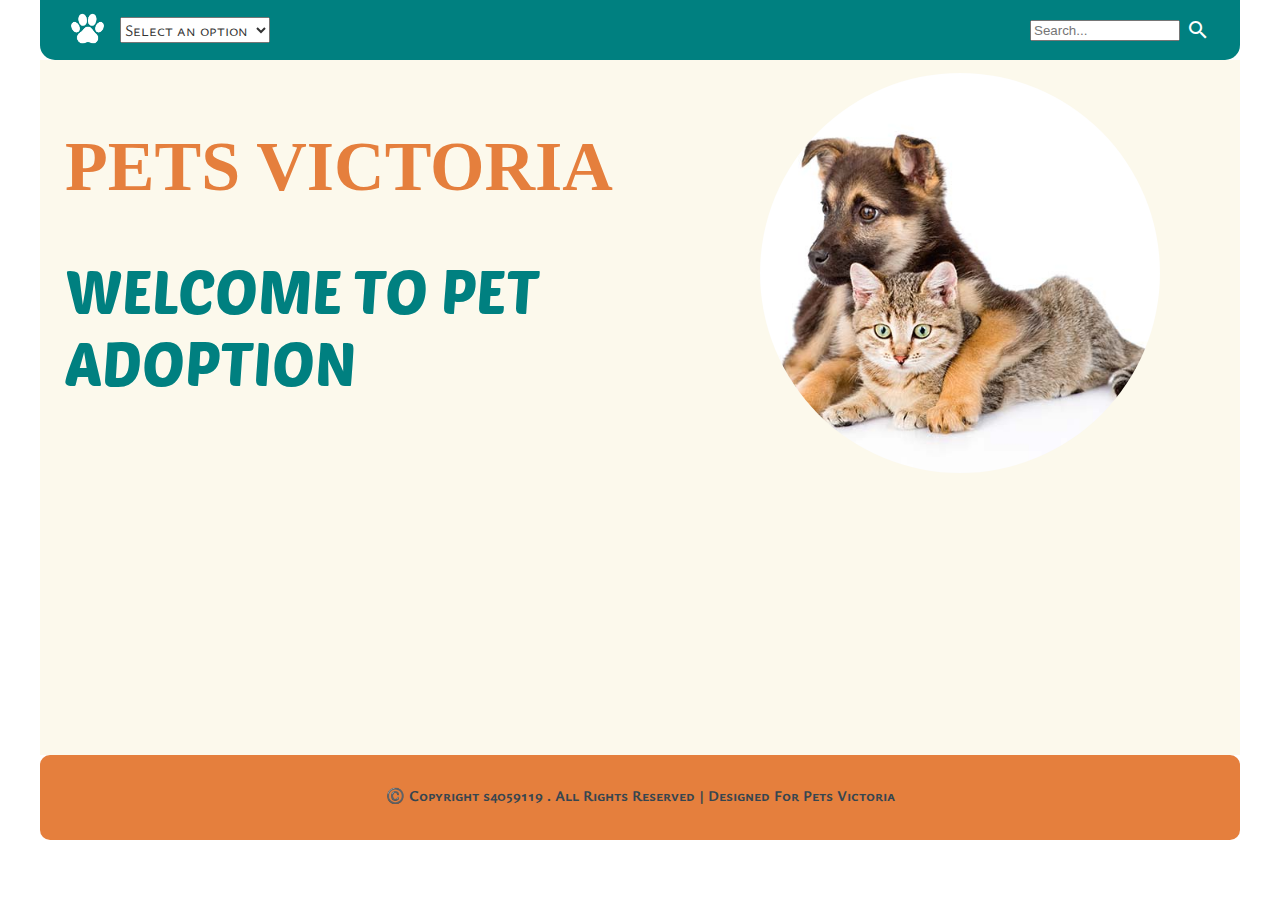
<file: a1/index.html>
<!DOCTYPE html>
<html lang="en">
<head>
    <meta charset="UTF-8">
    <meta name="viewport" content="width=device-width, initial-scale=1.0">
    <title>Pets Victoria</title>
    <link rel="stylesheet" href="style.css">
    <link rel="stylesheet" href="https://fonts.googleapis.com/css2?family=Ysabeau+SC&family=Poetsen+One&family=Permanent+Marker&display=swap">
    <link rel="stylesheet" href="https://fonts.googleapis.com/icon?family=Material+Icons">
    <script src="main.js" defer></script>
</head>
<body>
    <header>
        <nav>
            <a href="index.html"><img src="images/logo.png" alt="Pets Victoria Logo"></a>
            <select id="pageSelector" onchange="navigateToPage()">
                <option value="index.html" selected>Select an option</option>
                <option value="index.html">Home</option>
                <option value="pets.html">Pets</option>
                <option value="add.html">Add More</option>
                <option value="gallery.html">Gallery</option>
            </select>
            <form>
                <input type="text" placeholder="Search...">
                <button type="submit" class="search-button">
                    <span class="material-icons">search</span>
                </button>
            </form>
        </nav>
    </header>
    <main class="home-page">
        <div class="text-section">
            <h1 class="main-title">PETS VICTORIA</h1>
            <p class="welcome-text">WELCOME TO PET<br>ADOPTION</p>
        </div>
        <div class="image-section">
            <img src="images/main.jpg" alt="Main Image" class="circle">
        </div>
    </main>
    <footer>
        <p>©️ Copyright s4059119 . All Rights Reserved | Designed For Pets Victoria</p>
    </footer>
</body>
</html>
</file>
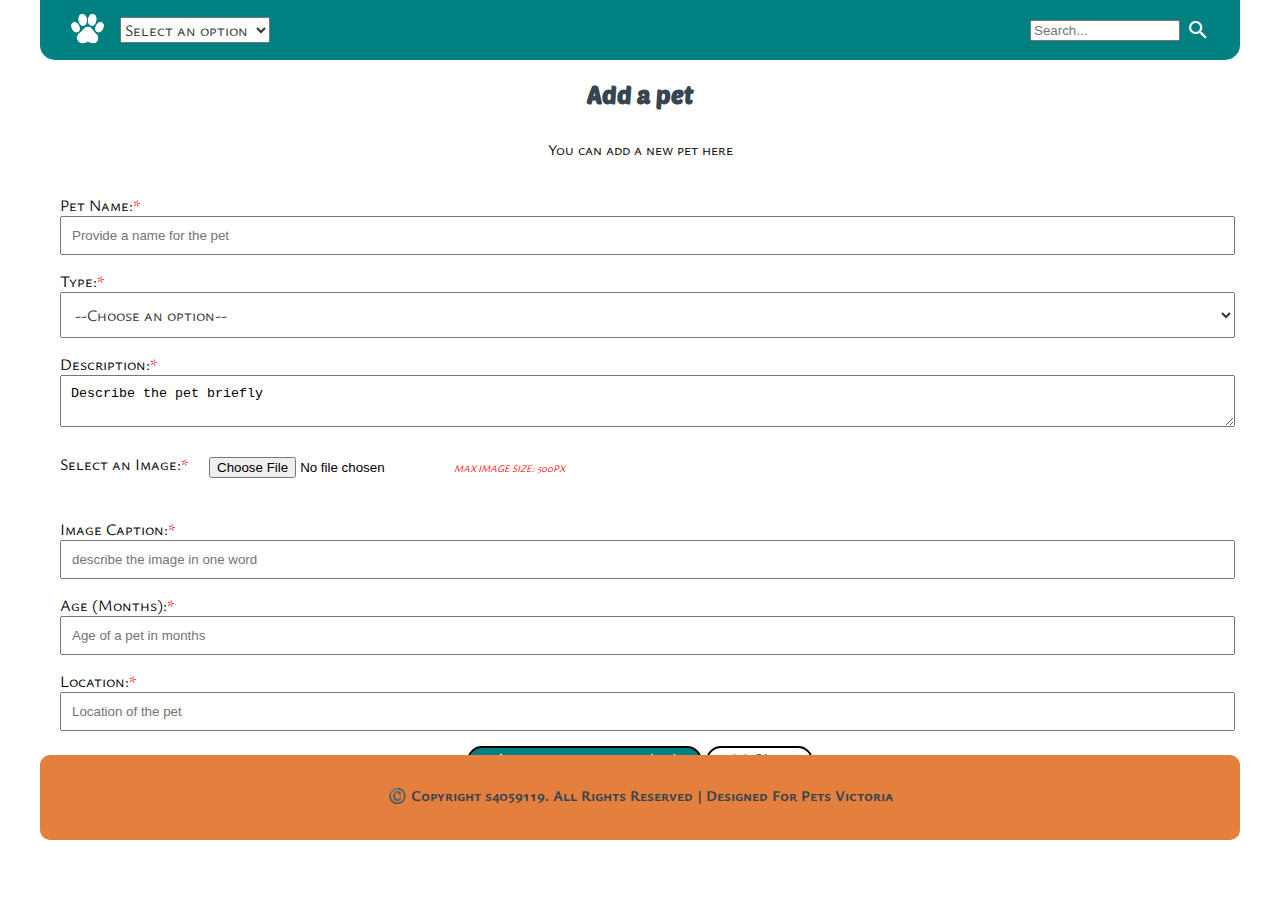
<file: a1/add.html>
<!DOCTYPE html>
<html lang="en">
<head>
    <meta charset="UTF-8">
    <meta name="viewport" content="width=device-width, initial-scale=1.0">
    <title>Pets Victoria</title>
    <link rel="stylesheet" href="style.css">
    <link rel="stylesheet" href="https://fonts.googleapis.com/css2?family=Ysabeau+SC&family=Poetsen+One&family=Permanent+Marker&display=swap">
    <link rel="stylesheet" href="https://fonts.googleapis.com/icon?family=Material+Icons">
    <link rel="stylesheet" href="https://fonts.googleapis.com/css2?family=Material+Symbols+Outlined:opsz,wght,FILL,GRAD@20..48,100..700,0..1,-50..200">
    <script src="main.js"defer></script>
</head>
<body>
    <header>
        <nav>
            <a href="index.html"><img src="images/logo.png" alt="Pets Victoria Logo"></a>
            <select id="pageSelector" onchange="navigateToPage()">
                <option value="index.html" selected>Select an option</option>
                <option value="index.html">Home</option>
                <option value="pets.html">Pets</option>
                <option value="add.html">Add More</option>
                <option value="gallery.html">Gallery</option>
            </select>
            <form>
                <input type="text" placeholder="Search...">
                <button type="submit" class="search-button">
                    <span class="material-icons">search</span>
                </button>
            </form>
        </nav>
    </header>
    <h2>Add a pet</h2>
    <p>You can add a new pet here</p>
    <main>
        <form action="submit_pet.html" method="post" enctype="multipart/form-data" class="tall-form">
            <label for="petName" class="required">Pet Name:</label><br>
            <input type="text" id="petName" name="petName" placeholder="Provide a name for the pet" required><br>

            <label for="petType" class="required">Type:</label><br>
            <select id="petType" name="petType" required>
                <option value="" disabled selected>--Choose an option--</option>
                <option value="dog">Dog</option>
                <option value="cat">Cat</option>
                <option value="other">Other</option>
            </select><br>

            <label for="description" class="required">Description:</label><br>
            <textarea id="description" name="message" rows="2" cols="155">Describe the pet briefly</textarea>


            <div class="file-input-container">
                <label for="petImage" class="required">Select an Image:</label>
                <input type="file" id="petImage" name="petImage" accept="image/*" required>
                <span class="image-size-warning">MAX IMAGE SIZE: 500PX</span>
            </div>

            <label for="caption" class="required">Image Caption:</label><br>
            <input type="text" id="caption" name="caption" placeholder="describe the image in one word" required><br>

            <label for="age" class="required">Age (Months):</label><br>
            <input type="text" id="age" name="age" placeholder="Age of a pet in months" required class="input-text"><br>

            <label for="location" class="required">Location:</label><br>
            <input type="text" id="location" name="location"  placeholder="Location of the pet" required><br>
            
            <div class="button-container">
                <button type="submit" class="submit-button">
                    <span class="material-icons">add_task</span> submit
                </button>
                <button type="reset" class="clear-button">
                    <span class="material-icons">close</span> Clear
                </button>
            </div>

        </form>
    </main>
    <footer>
        <p>©️ Copyright s4059119. All Rights Reserved | Designed For Pets Victoria</p>
    </footer>
</body>
</html>
</file>
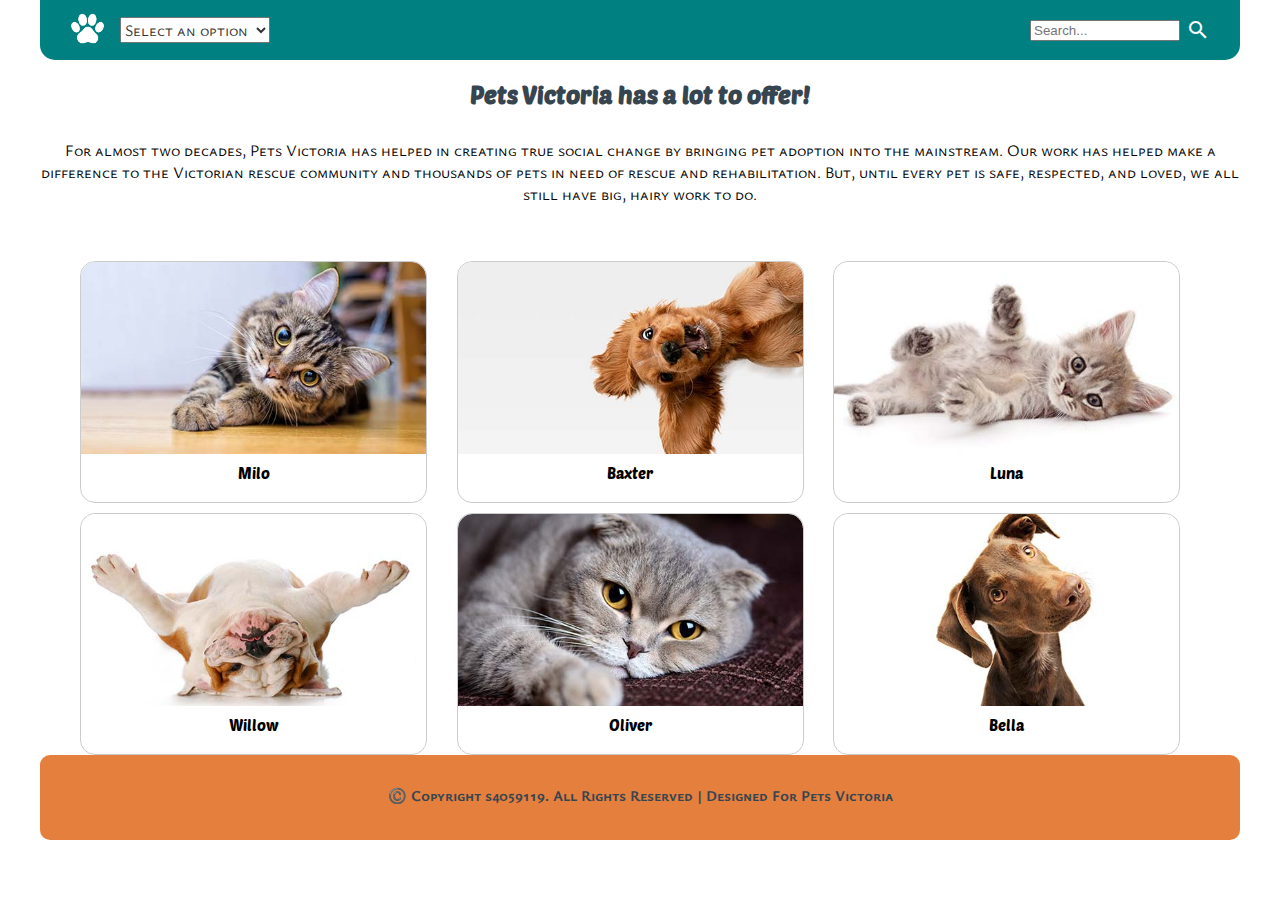
<file: a1/gallery.html>
<!DOCTYPE html>
<html lang="en">
<head>
    <meta charset="UTF-8">
    <meta name="viewport" content="width=device-width, initial-scale=1.0">
    <title>Pets Victoria</title>
    <link rel="stylesheet" href="style.css">
    <link rel="stylesheet" href="https://fonts.googleapis.com/css2?family=Ysabeau+SC&family=Poetsen+One&family=Permanent+Marker&display=swap">
    <link rel="stylesheet" href="https://fonts.googleapis.com/icon?family=Material+Icons">
    <script src="main.js" defer></script>
</head>
<body>
    <header>
        <nav>
            <a href="index.html"><img src="images/logo.png " alt="Pets Victoria Logo"></a>
            <select id="pageSelector" onchange="navigateToPage()">
                <option value="index.html" selected>Select an option</option>
                <option value="index.html">Home</option>
                <option value="pets.html">Pets</option>
                <option value="add.html">Add More</option>
                <option value="gallery.html">Gallery</option>
            </select>
            <form>
                <input type="text" placeholder="Search...">
                <button type="submit" class="search-button">
                    <span class="material-icons">search</span>
                </button>
            </form>
        </nav>
    </header>
    <h2>Pets Victoria has a lot to offer!</h2>
    <p class = "second">For almost two decades, Pets Victoria has helped in creating true social change by bringing pet adoption into the mainstream. Our work has helped make a difference to the Victorian rescue community and thousands of pets in need of rescue and rehabilitation. But, until every pet is safe, respected, and loved, we all still have big, hairy work to do.</p>
    <main>
        <div class="gallery">
            <div class="image-box">
                <img src="images/cat1.jpeg" alt="Image 1">
                <div class="overlay">
                    <span class="material-icons">search</span>
                    <p>Discover More!</p>
                </div>

                <p class="third">Milo</p>
            </div>
            <div class="image-box">
                <img src="images/dog1.jpeg" alt="Image 2">
                <div class="overlay">
                    <span class="material-icons">search</span>
                    <p>Discover More!</p>
                </div>

                <p class="third">Baxter</p>
            </div>

            <div class="image-box">
                <img src="images/cat2.jpeg" alt="Image 3">
                <div class="overlay">
                    <span class="material-icons">search</span>
                    <p>Discover More!</p>
                </div>

                <p class="third">Luna</p>
            </div>

            <div class="image-box">
                <img src="images/dog2.jpeg" alt="Image 4">
                <div class="overlay">
                    <span class="material-icons">search</span>
                    <p>Discover More!</p>
                </div>

                <p class="third">Willow</p>
            </div>

            <div class="image-box">
                <img src="images/cat4.jpeg" alt="Image 5">
                <div class="overlay">
                    <span class="material-icons">search</span>
                    <p>Discover More!</p>
                </div>

                <p class="third">Oliver</p>
            </div>


            <div class="image-box">
                <img src="images/dog3.jpeg" alt="Image 6">
                <div class="overlay">
                    <span class="material-icons">search</span>
                    <p>Discover More!</p>
            </div>

            <p class="third">Bella</p>
        </div>

        </div>
     
    </main>
    <footer>
        <p>©️ Copyright s4059119. All Rights Reserved | Designed For Pets Victoria</p>
    </footer>
</body>
</html>
</file>
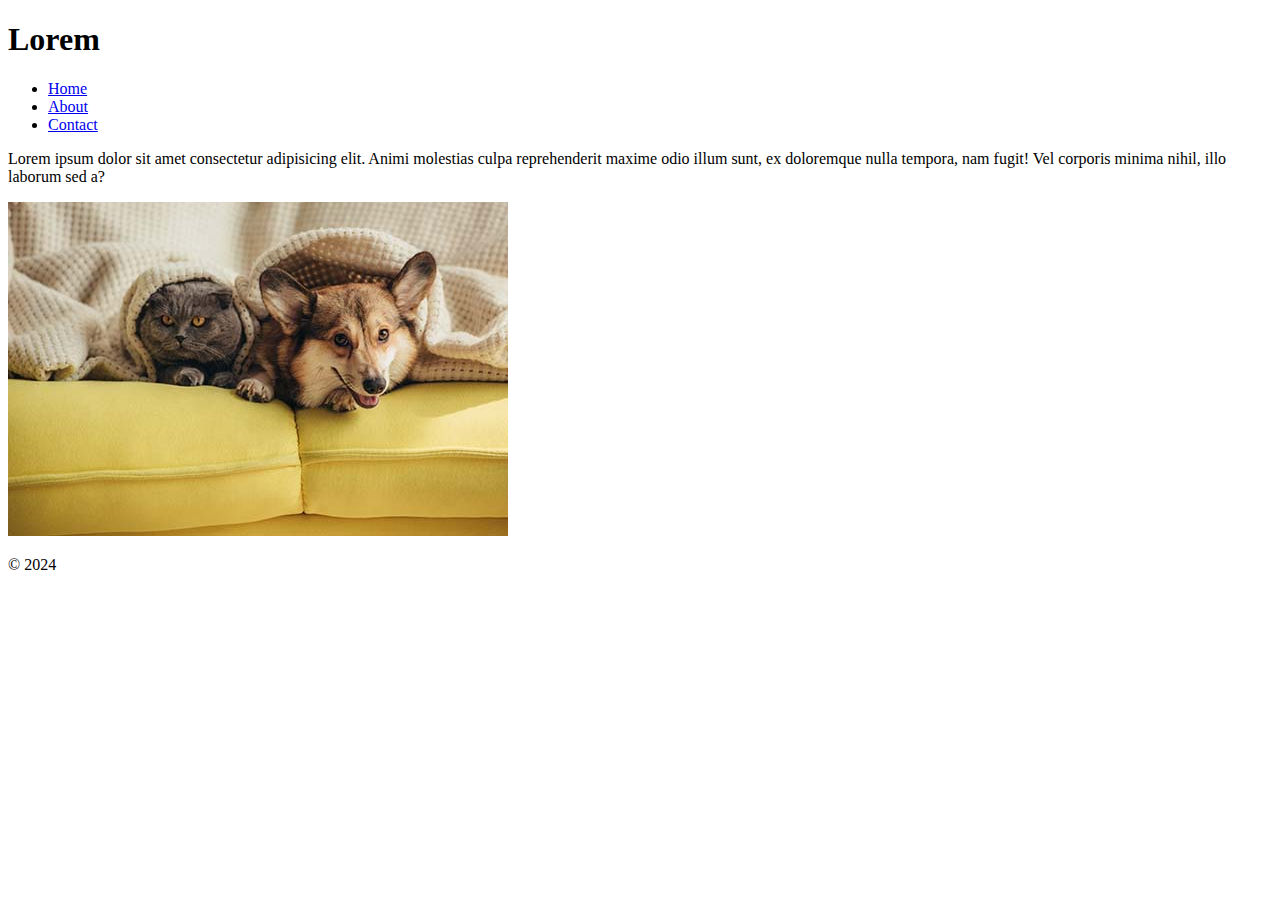
<file: week2/ex1.html>
<!-- testing copilot commit msg -->
<!DOCTYPE html>
<html lang="en">

<head>
    <meta charset="UTF-8">
    <meta name="viewport" content="width=device-width, initial-scale=1.0">
    <title>Exercise 1</title>
</head>

<body>
    <header>
        <h1>Lorem</h1>
        <nav>
            <ul>
                <li><a href="index.html">Home</a></li>
                <li><a href="about.html">About</a></li>
                <li><a href="contact.html">Contact</a></li>
            </ul>
        </nav>
    </header>
    <main>
        <p>Lorem ipsum dolor sit amet consectetur adipisicing elit. Animi molestias culpa reprehenderit maxime odio
            illum
            sunt, ex doloremque nulla tempora, nam fugit! Vel corporis minima nihil, illo laborum sed a?</p>
        <img src="images/catdog.jpeg" alt="cat and dog on the couch">
    </main>
    <footer>
        <p>&copy; 2024</p>
    </footer>
</body>

</html>
</file>
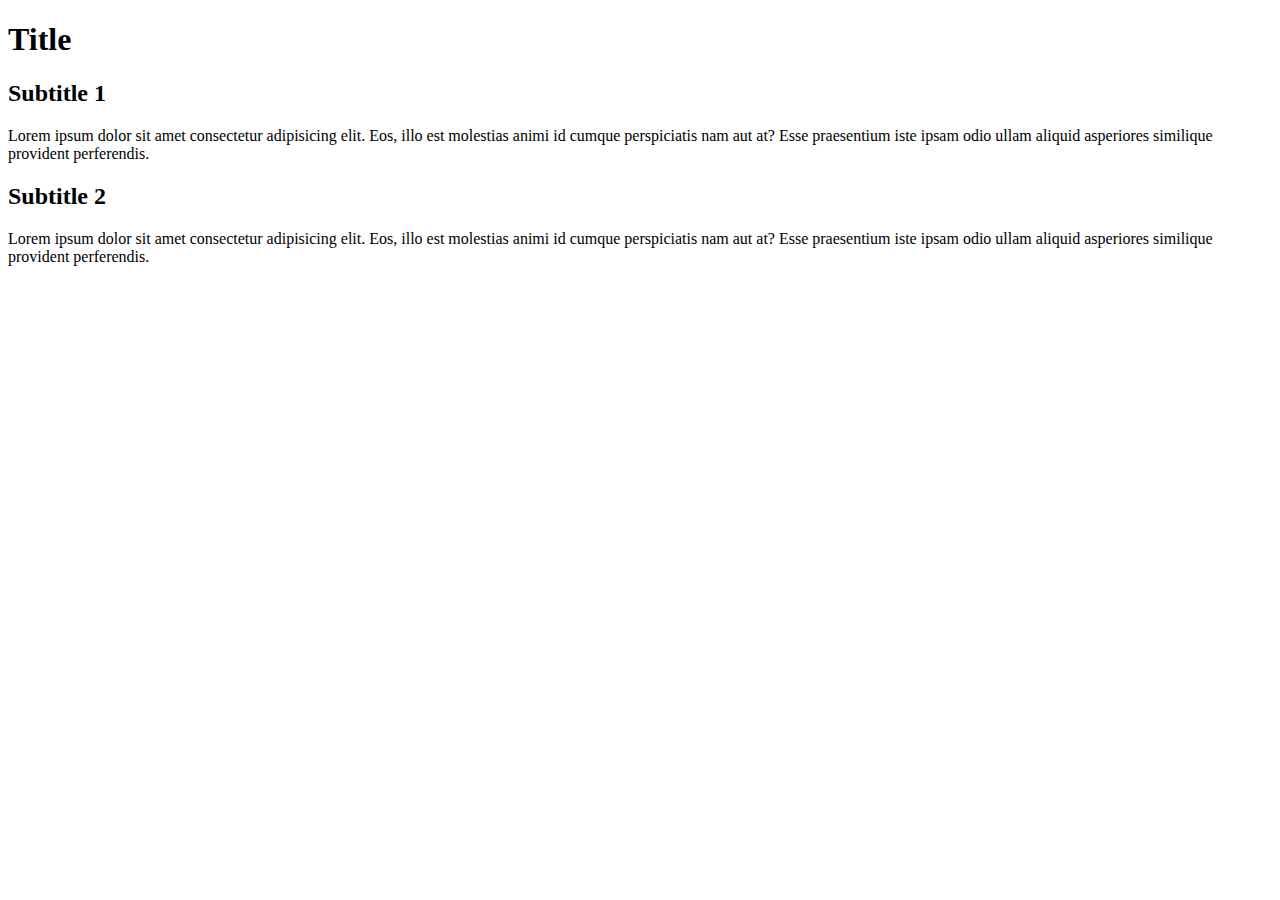
<file: week2/ex2.html>
<!DOCTYPE html>
<html lang="en">

<head>
    <meta charset="UTF-8">
    <meta name="viewport" content="width=device-width, initial-scale=1.0">
    <title>Exercise 2</title>
</head>

<body>
    <h1>Title</h1>
    <h2>Subtitle 1</h2>
    <p>Lorem ipsum dolor sit amet consectetur adipisicing elit. Eos, illo est molestias animi id cumque perspiciatis nam
        aut at? Esse praesentium iste ipsam odio ullam aliquid asperiores similique provident perferendis.</p>
    <h2>Subtitle 2</h2>
    <p>Lorem ipsum dolor sit amet consectetur adipisicing elit. Eos, illo est molestias animi id cumque perspiciatis nam
        aut at? Esse praesentium iste ipsam odio ullam aliquid asperiores similique provident perferendis.</p>

</body>

</html>
</file>
<file: a1/style.css>
body {
    font-family: 'Ysabeau SC';
    margin: 0 auto;
    width: 1200px;
    background-color: #FFFFFF;
    display: flex;
    flex-direction: column;
    min-height: 100vh;
}
main{
    margin: 0;
    height: 100px;
}

header{
   
    color: #008080;
    text-align: center;
}

nav {
    background-color: #008080;
    display: flex;
    justify-content: space-between;
    align-items: center;
    padding: 10px;
    border-bottom-left-radius: 15px;
    border-bottom-right-radius: 15px;
}

nav img {
    height: 35px;
    margin-left: 20px; 
    margin-right: 15px;
   
}

nav select {
    font-family: 'Ysabeau SC';
    width: 150px;
}

nav form {
    display: flex;
    align-items: center;
    position: relative;
    margin-left: auto;
    width: 200px;
}

nav form .material-icons {
    position: absolute;
    right: 20px;
    cursor: pointer;
}

nav form input[type="text"] {
    padding-right: 20px; 
}

nav form .search-button {
    background: none;
    border: none;
    cursor: pointer;
    display: flex;
    align-items: center;
    padding: 0;
    margin-left: 50px; 
}

nav form .search-button .material-icons {
    font-size: 24px;
    color: #FFFFFF; 
}

main.home-page {
    flex-grow: 1;
    justify-content: space-between;
    align-items: center;
    padding: 20px;
    background-color: #fcf9ec;
}

main {
    flex-grow: 1;
    justify-content: space-between;
    align-items: center;
    padding: 20px;
    background-color: #FFFFFF;
}

.main-title {
    font-family: 'Permanent Marker';
    font-size: 70px;
    margin-left: 5px; 
}

.welcome-text {
    font-family: 'Poetsen One';
    font-size: 60px;
    margin-left: 5px; 
    color: #008080;
    text-align: left;

}

.circle {
    float: right;
    border-radius: 50%;
    width: 400px;
    height: 400px;
    margin-left: -100px;
    margin-right: 60px;
    margin-top:-385px;
}

h1 {
    font-family: 'Permanent Marker';
    color: #E57F3D;
}

footer {
    background-color: #E57F3D;
    color: #36454F;
    text-align: center;
    padding: 20px;
    border-radius: 10px;
    font-family: 'Ysabeau SC';
    font-size: 12px; 
    font-weight: bold;
    margin-top: auto;
    margin-bottom: 60px;
}


select {
    font-size: 16px; 
    color: #333;
    font-family: 'Ysabeau SC';
}

option {
    font-size: 16px; 
    color: #333; 
    font-family: 'Ysabeau SC';
}

h2 {
    text-align: center;
    font-family: 'Poetsen One';
    color: #36454F ;
    margin-top: 20px;
}

p {
    text-align: center;
    font-family: 'Ysabeau SC';
    margin-top: 10px;
    font-size: 15px;
}

p.second{
    text-align: center;
    font-family: 'Ysabeau SC';
    margin-top: 10px;
    font-size: 16px;
}

p.third {
    text-align: center;
    font-family: 'Poetsen One';
    margin-top: 10px;
    font-size: 15px;
}

input[type="text"], select, input[type="file"] {
    width: 100%;
    box-sizing: border-box;
}

label.required::after {
    content: "*";
    color: red;
}

form {
    width: 100%;
    box-sizing: border-box;
}

.tall-form {
    height: 600px; 
}

.submit-button {
    background-color: #008080;
    color: white;
    border: 2px solid black;
    padding: 10px 20px;
    font-size: 16px;
    cursor: pointer;
    display: inline-flex;
    align-items: center;
    justify-content: center;
    border-radius: 30px; 
    height: 30px;
}

.submit-button.material-icons {
    margin-left: 8px; 
}

.submit-button:hover {
    background-color: #008080;
}

.button-container {
    text-align: center;
    gap: 10px; 
    margin-top: 0px; 
}

.clear-button {
    background-color: white;
    color: #008080;
    border: 2px solid black;
    padding: 10px 20px;
    font-size: 16px;
    cursor: pointer;
    display: inline-flex;
    align-items: center;
    justify-content: center;
    border-radius: 30px; 
    height: 30px;
    margin-top: 0.5px;
}

.clear-button.material-icons {
    margin-right: 8px; 
}

.clear-button:hover {
    background-color: lightgray;
}

.center {
    text-align: center;

}

.content {
    display: flex;
    justify-content: space-between;
    align-items: flex-start;
    margin-top: 10px;
}

.content img {
    width: 40%;
    height: auto;
}

.content table {
    width: 48%;
    border: 1px solid black;
    border-collapse: collapse;
}

th, td {
    padding: 2px;
    text-align: left;
}

th {
    background-color: #fcf9ec;
    color: #008080;
}

.gallery {
    display: grid;
    grid-template-columns: repeat(3, 1fr);
    gap: 10px;
    padding: 20px;
}

.image-box {
    display: flex;
    height: 240px;
    width: 345px;
    flex-direction: column;
    align-items: center;
    border: 1px solid #ccc;
    background-color: #FFFFFF;
    border-radius: 15px;
    position: relative;
    overflow: hidden; 
}

.image-box img {
    height: 80%;
    width: 100%;
    object-fit: cover; 
    border-top-left-radius: 15px;
    border-top-right-radius: 15px;
    transition: opacity 0.5s;
    opacity: 1;
}

.image-box:hover img {
    opacity: 0.5; 
}

.image-box .overlay {
    position: absolute;
    top: 50%;
    left: 50%;
    transform: translate(-50%, -50%);
    text-align: center;
    text-decoration-line: underline;
    color: #36454F;
    font-family: 'Ysabeau SC', sans-serif;
    opacity: 0; 
    transition: opacity 0.5s; 
}

.image-box:hover .overlay {
    opacity: 2; 
}

.image-box .overlay .material-icons {
    font-size: 48px;
    color: #36454F;
    background: transparent;
}


.input-text::placeholder {
    line-height: 100pc; 
}

.tall-form input {
    margin-bottom: 15px;
    padding: 10px;
    width: 1175px;
    box-sizing: border-box;
}


.tall-form select {
    margin-bottom: 15px;
    padding: 10px;
    width: 1175px;
    box-sizing: border-box;
}


.tall-form textarea {
    margin-bottom: 15px;
    padding: 10px;
    width: 1175px;
    box-sizing: border-box;
}

input[type="file"] {
    display: inline-block;
    flex-shrink: 0;
    white-space: nowrap; 
}


.file-input-container {
    display: flex;
    align-items: center;
    flex-wrap: nowrap; 
    margin-bottom: 15px; 
}

.file-input-container label {
    margin-right: 10px; 
    white-space: nowrap; 
    align-self: flex-start; 
    margin-top: 6px;
}

.file-input-container input[type="file"] {
    flex-shrink: 0; 
    white-space: nowrap; 
    margin-right: 10px; 
    align-self: flex-start; 
}

.file-input-container span {
    color: red; 
    white-space: nowrap; 
    align-self: flex-start; 
    margin-left: -930px; 
    flex-shrink: 0; 
    font-size: x-small;
    font-style: italic;
    margin-top: 14px;
}
</file>
